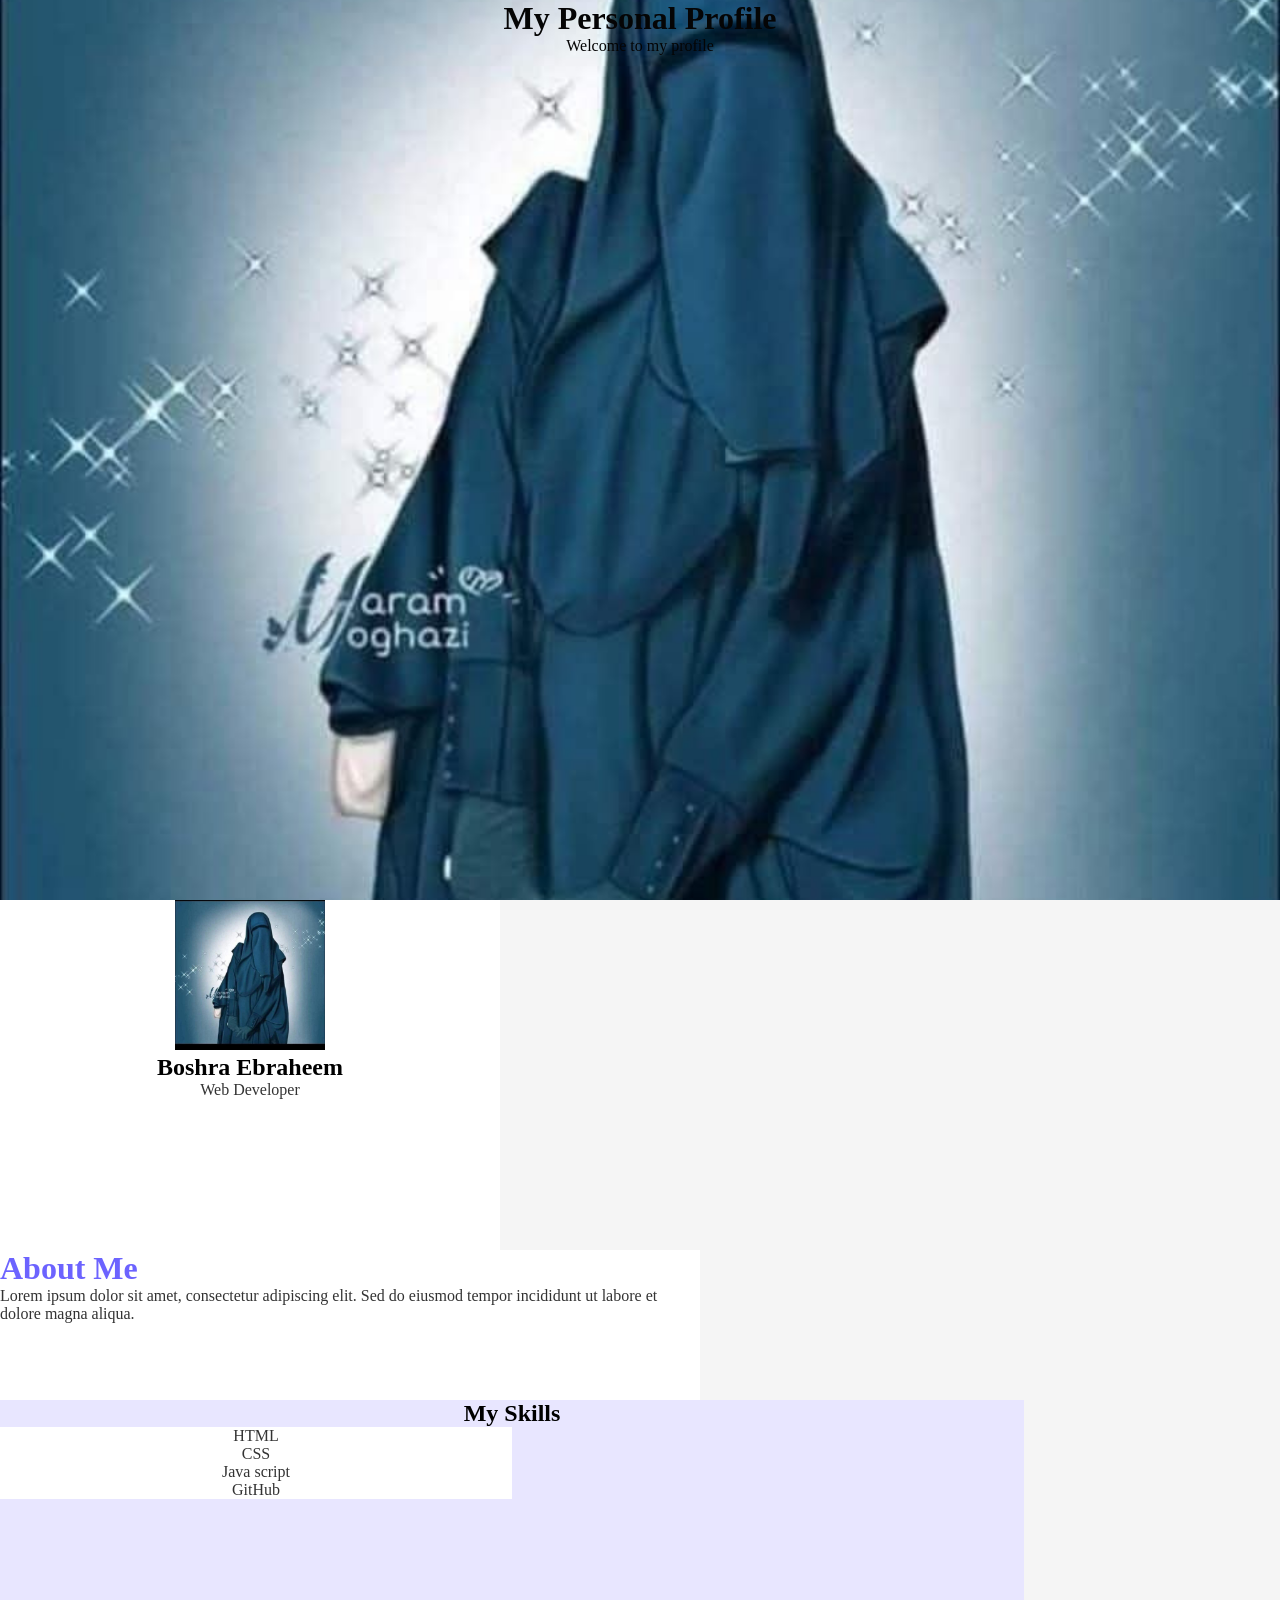
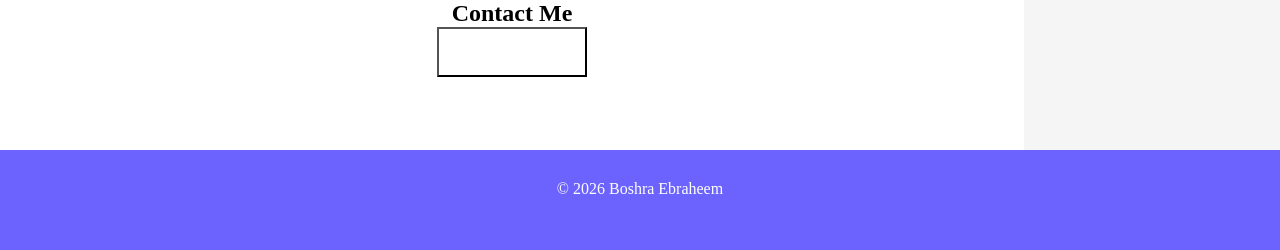
<file: DAY6/index.html>
<!DOCTYPE html>
<html lang="en">
<head>
    <meta charset="UTF-8">
    <meta name="viewport" content="width=device-width, initial-scale=1.0">
    <title>Personal Profile</title>
    <link rel="stylesheet" href="css/style.css">
</head>
<body>
  <header>
    <h1>My Personal Profile</h1>
    <p>Welcome to my profile</p>
  </header>
  <main>
    <section class="profile">
        <img src="assets/images/profile.jpg" alt=" My Profile ">
        <h2>Boshra Ebraheem</h2>
        <p>Web Developer</p>
    </section>
    <section class="about-section" id="about">
        <h2>About Me</h2>
        <p>
        Lorem ipsum dolor sit amet, consectetur adipiscing elit.
        Sed do eiusmod tempor incididunt ut labore et dolore magna aliqua.
        </p>
    </section>
    <section class="skills">
    <h2>My Skills</h2>
    <ul>
        <li>HTML</li>
        <li>CSS</li>
        <li>Java script</li>
        <li>GitHub</li>
    </ul>
    </section>
    <section class="contact">
    <h2>Contact Me</h2>
    <button class="contact-btn">Contact Me</button>
    </section>
  </main>
  <footer>
    <p>&copy; 2026 Boshra Ebraheem</p>
  </footer>
</body>
</html>
</file>
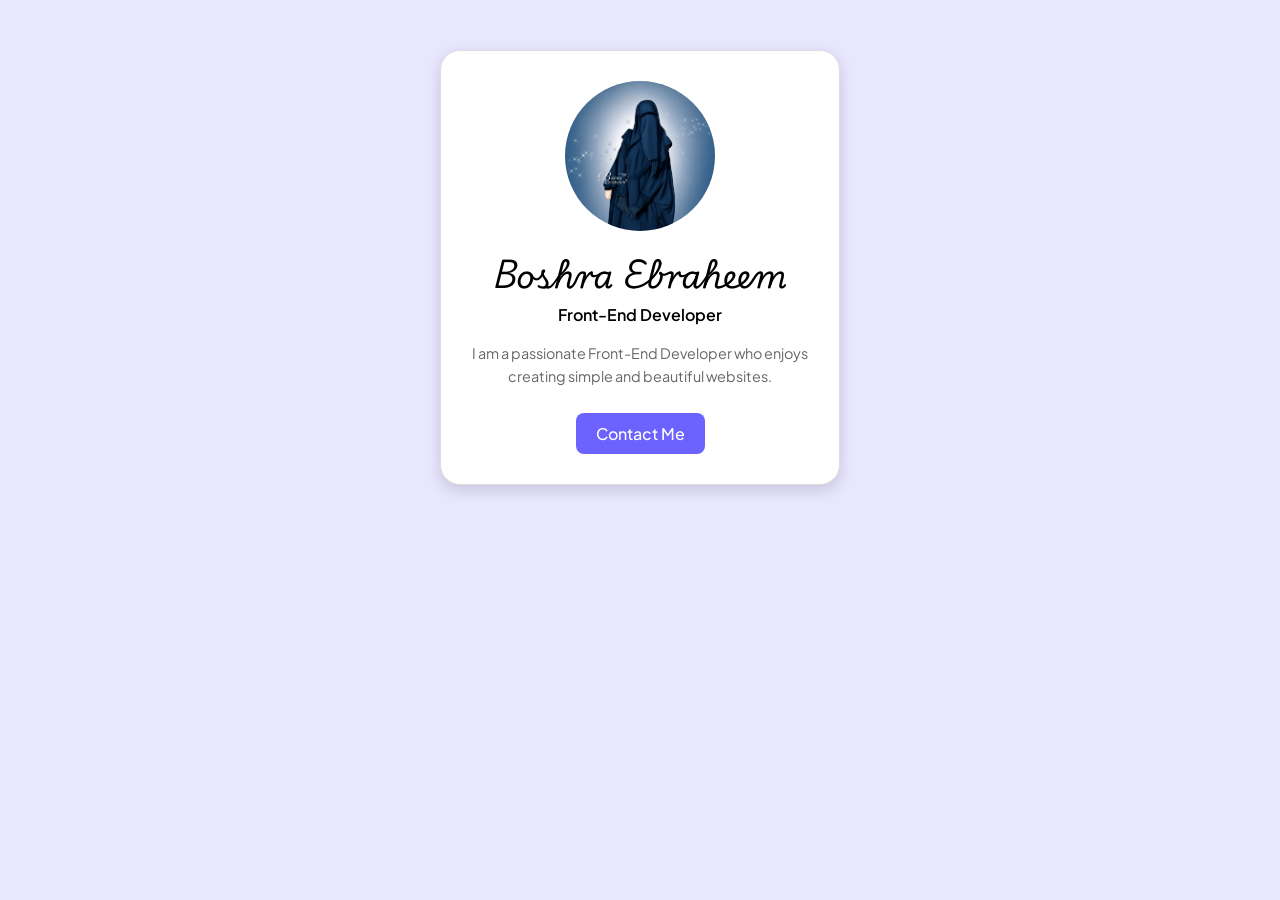
<file: DAY7/index.html>
<!DOCTYPE html>
<html lang="en">
<head>
    <meta charset="UTF-8">
    <meta name="viewport" content="width=device-width, initial-scale=1.0">
     <title>Profile </title>
    <link rel="preconnect" href="https://fonts.googleapis.com">
    <link rel="preconnect" href="https://fonts.gstatic.com" crossorigin>
    <link href="https://fonts.googleapis.com/css2?family=Playwrite+DE+SAS:wght@100..400&family=Plus+Jakarta+Sans:wght@400;500;600;700&display=swap" rel="stylesheet">
    <link rel="stylesheet" href="css/style.css">
</head>
<body>
    <main>
        <div class="card">
            <img
                src="./assets/images/boshra.jpg"alt="Profile boshra">
            <h1>Boshra Ebraheem</h1>
            <p class="job-title">Front-End Developer</p>
            <p class="description">I am a passionate Front-End Developer who enjoys creating simple and beautiful websites.</p>
            <a href="#" class="contact-btn">Contact Me </a>
        </div>
    </main>
</body>
</html>
</file>
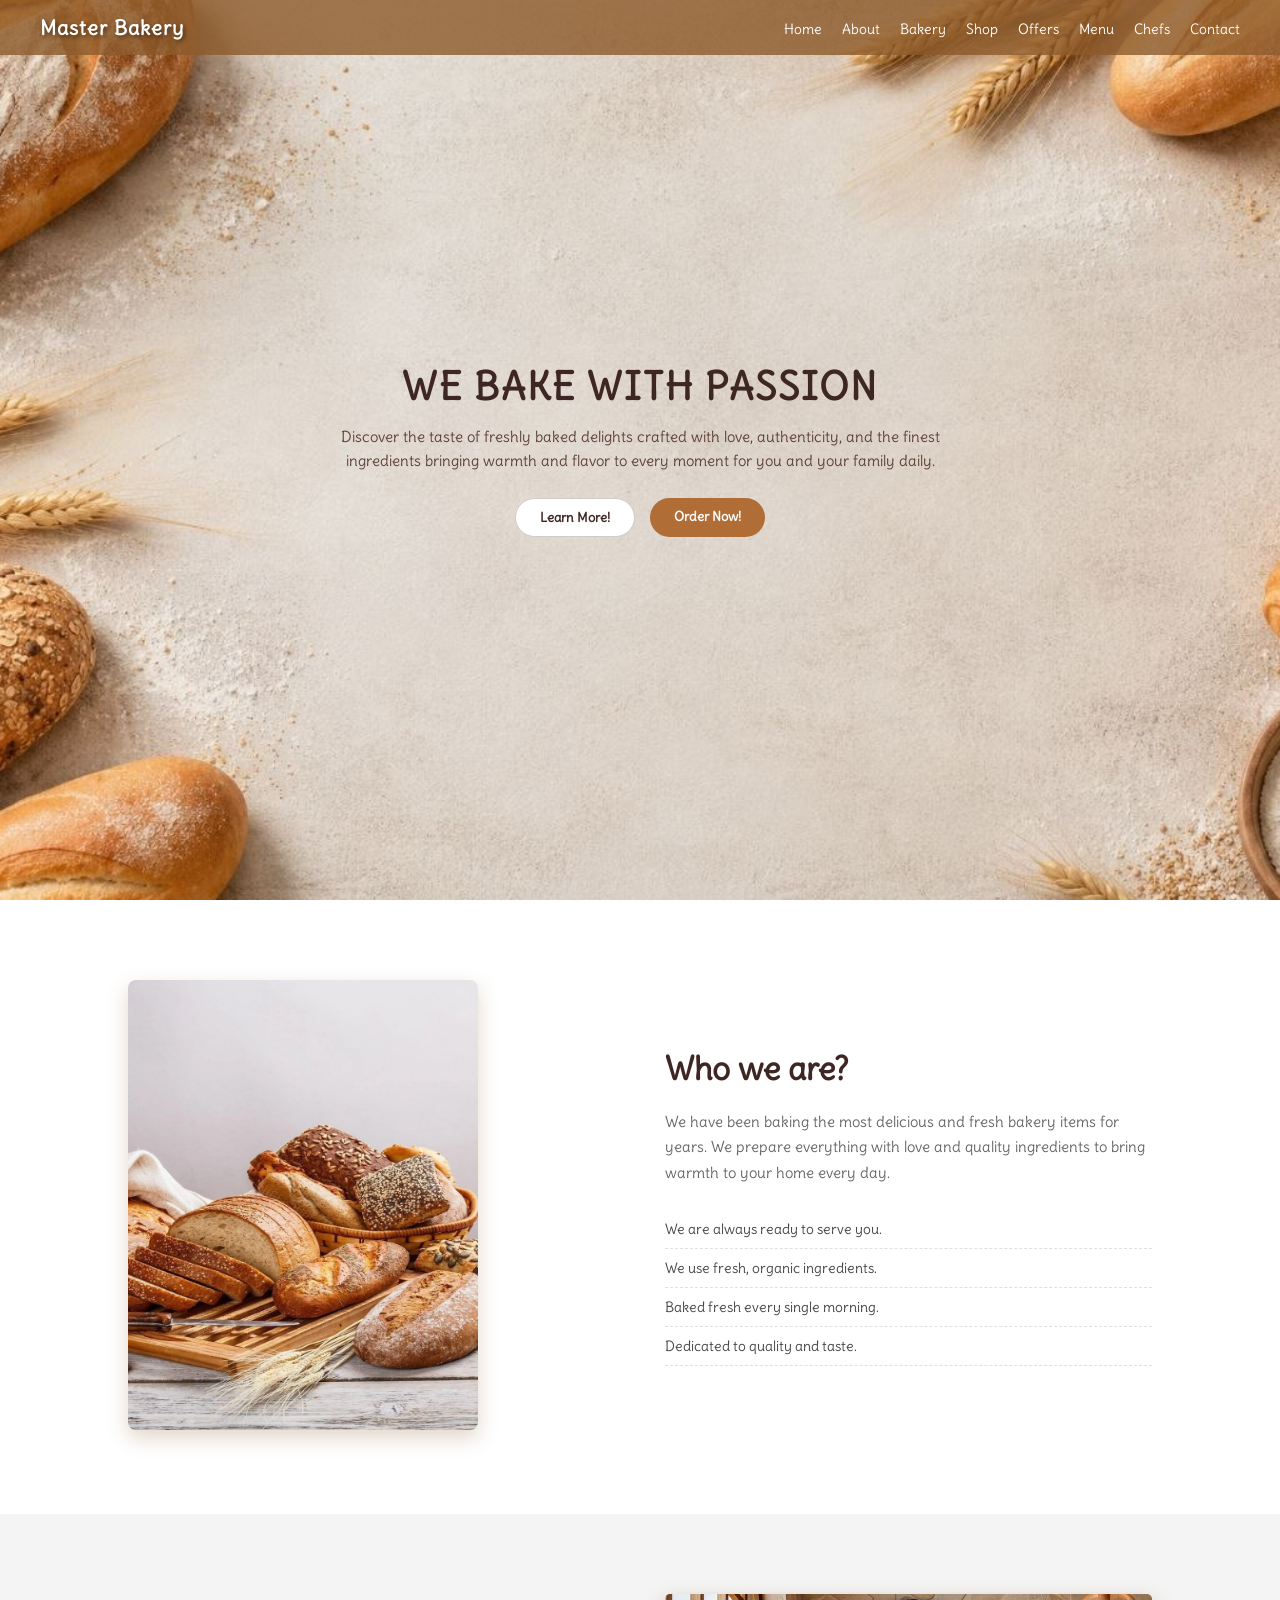
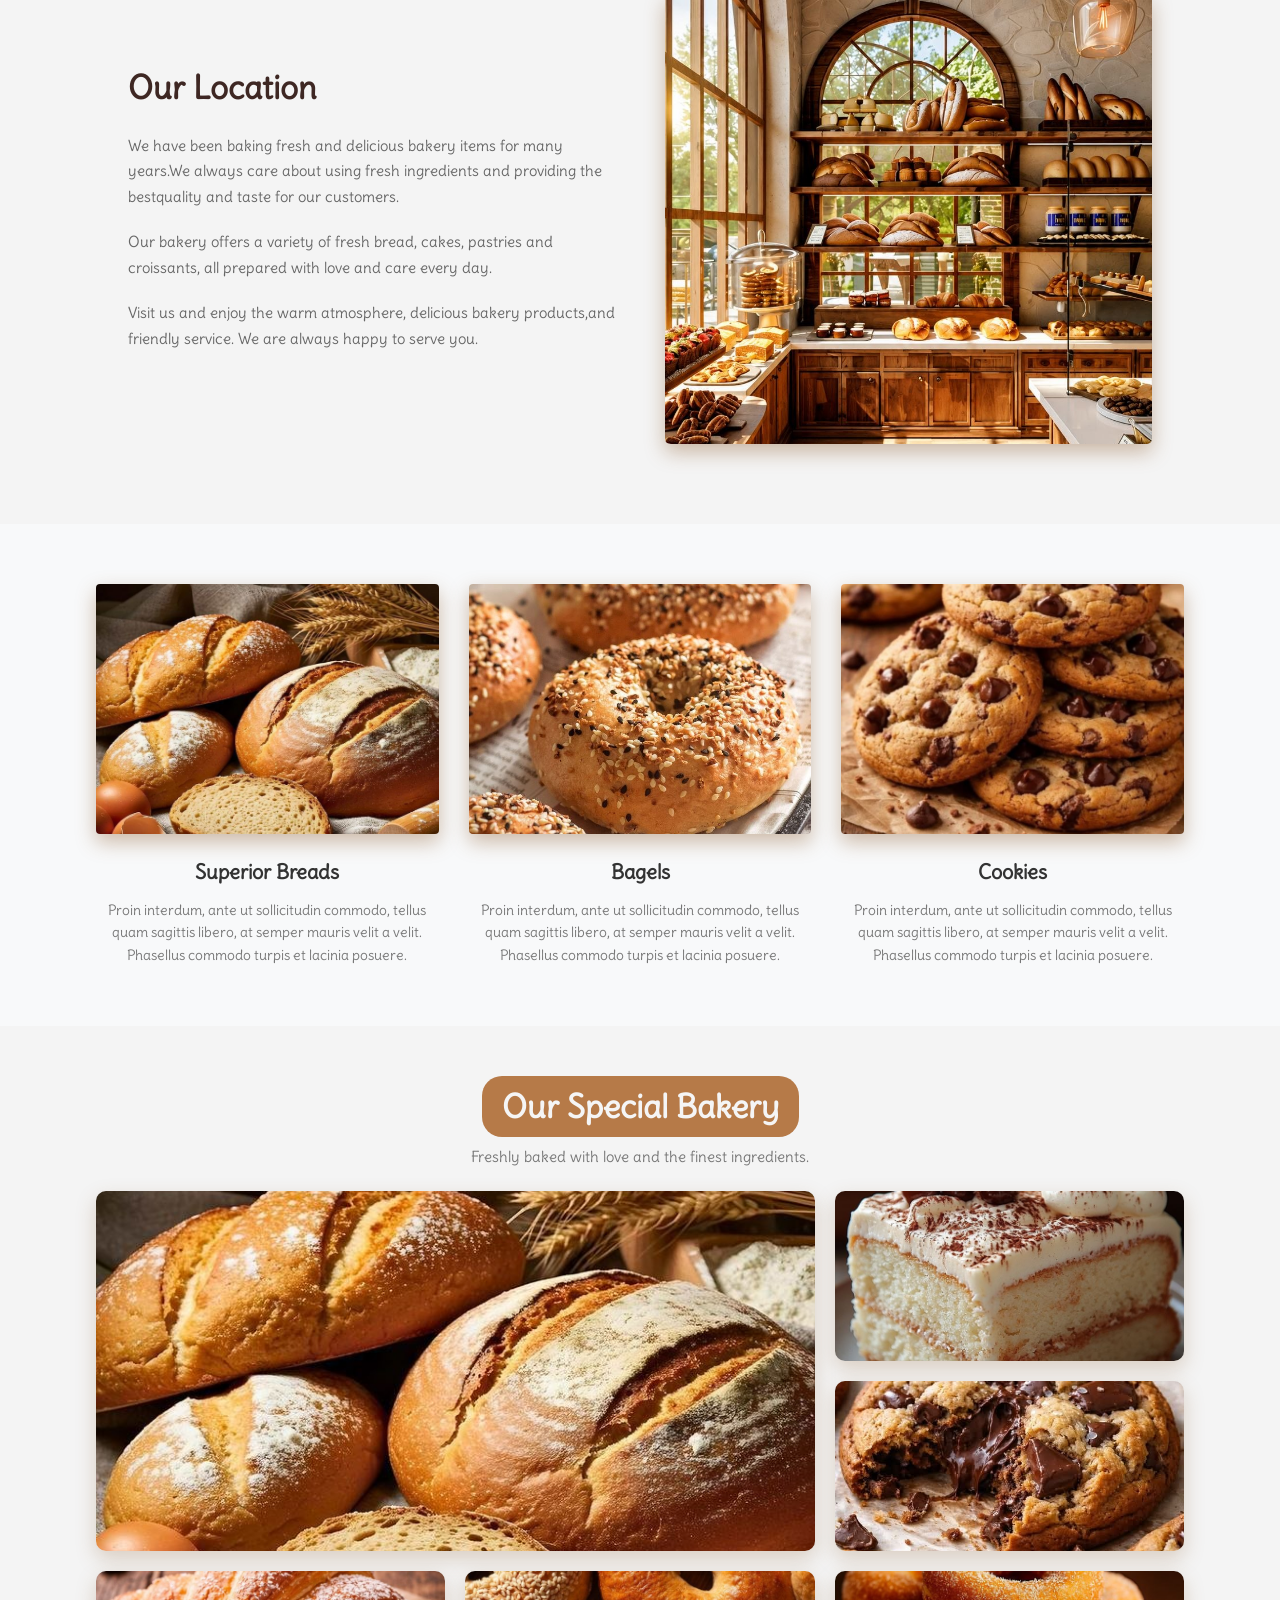
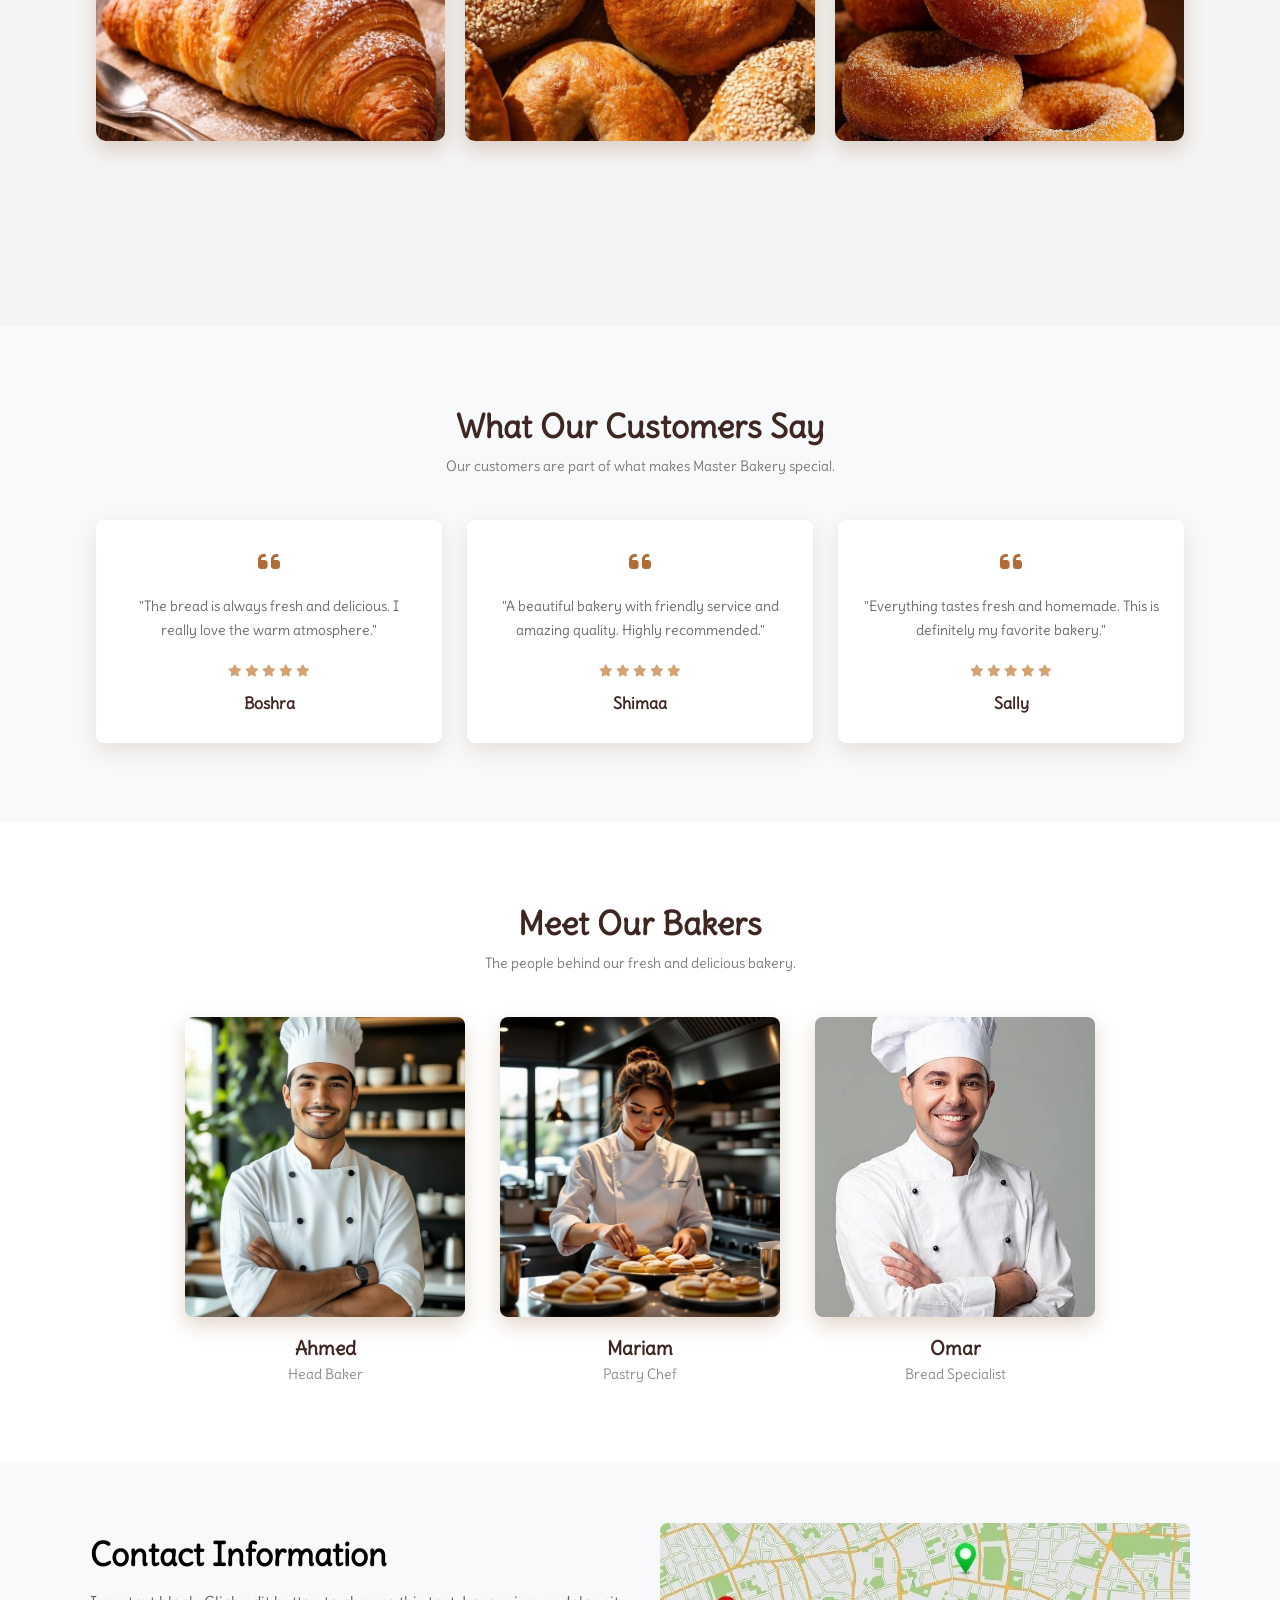
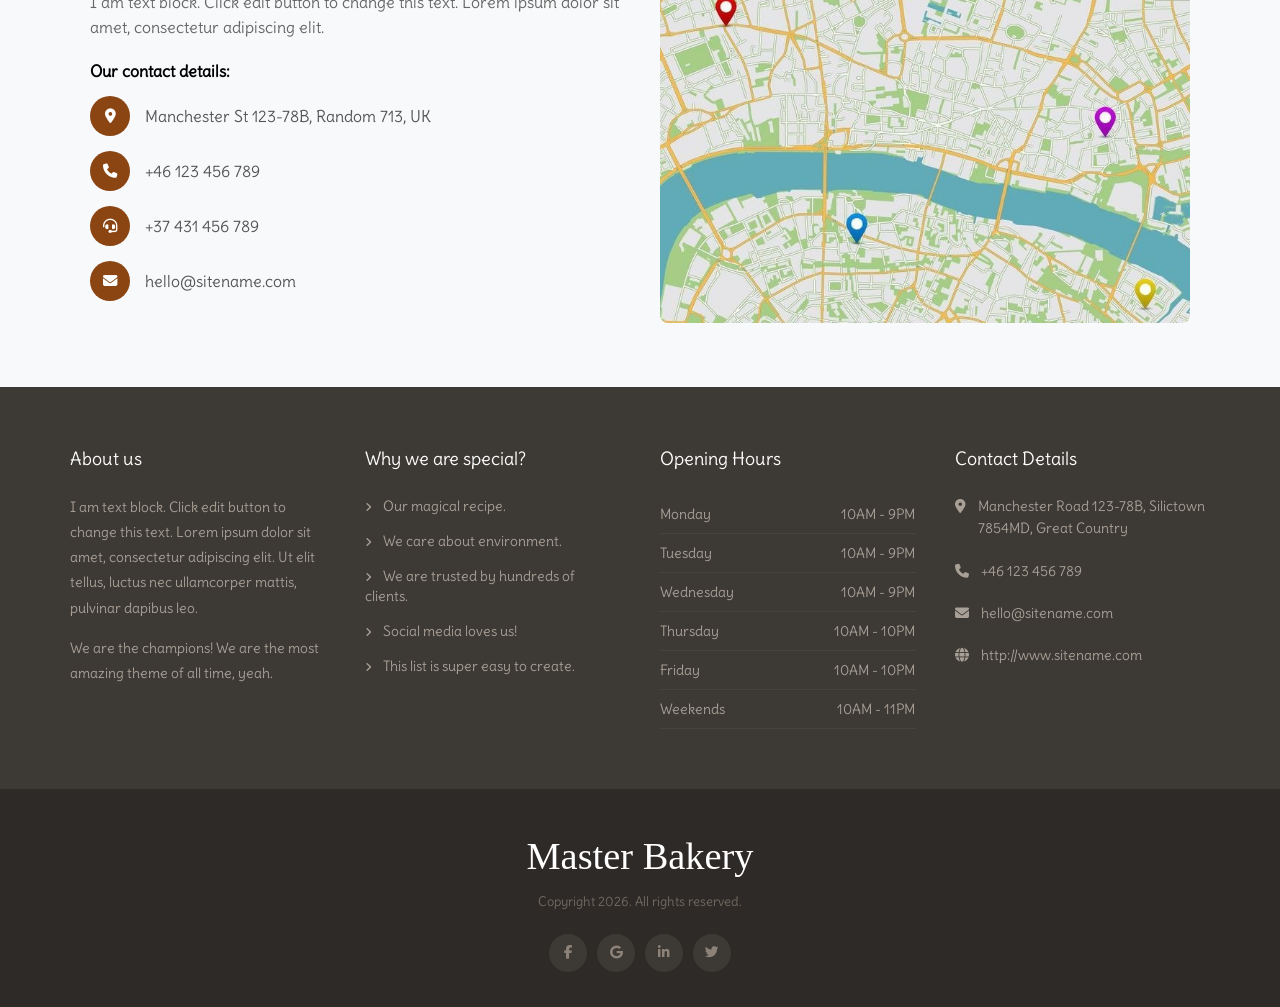
<file: DAY8/index.html>
<!DOCTYPE html>
<html lang="en">
<head>
    <meta charset="UTF-8">
    <meta name="viewport" content="width=device-width, initial-scale=1.0">
     <title>Bakery</title>
     <link rel="preconnect" href="https://fonts.googleapis.com">
     <link rel="preconnect" href="https://fonts.gstatic.com" crossorigin>
     <link href="https://fonts.googleapis.com/css2?family=Delius&display=swap" rel="stylesheet">
     <link rel="stylesheet" href="https://cdnjs.cloudflare.com/ajax/libs/font-awesome/6.5.2/css/all.min.css">
     <link rel="stylesheet" href="css/style.css">
     <link rel="stylesheet" href="./css/media.css">
</head>
<body>
     <header class="navbar">
        <div class="name-website">Master Bakery</div>
        <nav>
            <ul>
                <li><a href="#">Home</a></li>
                <li><a href="#">About</a></li>
                <li><a href="#">Bakery</a></li>
                <li><a href="#">Shop</a></li>
                <li><a href="#">Offers</a></li>
                <li><a href="#">Menu</a></li>
                <li><a href="#">Chefs</a></li>
                <li><a href="#">Contact</a></li>
            </ul>
        </nav>
    </header>
    <section class="hero">
        <div class="hero-content">
            <h1>WE BAKE WITH PASSION</h1>
            <p>Discover the taste of freshly baked delights crafted with love, authenticity, and the finest ingredients bringing warmth and flavor to every moment for you and your family daily.</p>
            <div class="buttons">
                <a href="#" class="btn btn-light">Learn More!</a>
                <a href="#" class="btn btn-dark">Order Now!</a>
            </div>
        </div>
    </section>

<section class="deatils-section">
    <div class="deatils-container">
        <div class="deatils-image">
            <img src="assets/images/photo_2026-08-18_18-48-34.jpg" alt="Fresh Bakery">
        </div>
        <div class="deatils-content">
            <h2>Who we are?</h2>
            <p>We have been baking the most delicious and fresh bakery items for years. We prepare everything with love and quality ingredients to bring warmth to your home every day.</p>
            <ul class="deatils-list">
                <li>We are always ready to serve you.</li>
                <li>We use fresh, organic ingredients.</li>
                <li>Baked fresh every single morning.</li>
                <li>Dedicated to quality and taste.</li>
            </ul>
        </div>
    </div>
</section>

<section class="location-section">
    <div class="location-container">
        <div class="location-content">
            <h2>Our Location</h2>
            <p>We have been baking fresh and delicious bakery items for many years.We always care about using fresh ingredients and providing the bestquality and taste for our customers.</p>
            <p>Our bakery offers a variety of fresh bread, cakes, pastries and croissants, all prepared with love and care every day.</p>
            <p>Visit us and enjoy the warm atmosphere, delicious bakery products,and friendly service. We are always happy to serve you.</p>
        </div>
        <div class="location-image"> </div>
    </div>

</section>
<section class="offers-section">
  <div class="container">
    <div class="offers-items">
      <div class="offer-items superior-breads">
        <div class="img-item"></div>
        <h3>Superior Breads</h3>
        <p>Proin interdum, ante ut sollicitudin commodo, tellus quam sagittis libero, at semper mauris velit a velit. Phasellus commodo turpis et lacinia posuere.</p>
      </div>
      <div class="offer-items bagels">
        <div class="img-item"></div>
        <h3>Bagels</h3>
        <p>Proin interdum, ante ut sollicitudin commodo, tellus quam sagittis libero, at semper mauris velit a velit. Phasellus commodo turpis et lacinia posuere.</p>
      </div>
      <div class="offer-items cookies">
        <div class="img-item"></div>
        <h3>Cookies</h3>
        <p>Proin interdum, ante ut sollicitudin commodo, tellus quam sagittis libero, at semper mauris velit a velit. Phasellus commodo turpis et lacinia posuere.</p>
      </div>
    </div>
  </div>
</section>
<!-- //////////////////////////////////////////////////// -->
<section class="gallery-section">
    <div class="container">
        <div class="gallery-title">
            <h2>Our Special Bakery</h2>
            <p>Freshly baked with love and the finest ingredients.</p>
        </div>
        <div class="gallery-container">
            <div class="gallery-item bread">
                <h3>Fresh Bread</h3>
            </div>
            <div class="gallery-item cake">
                <h3>Delicious Cake</h3>
            </div>
            <div class="gallery-item cookie">
                <h3>Homemade Cookies</h3>
            </div>
            <div class="gallery-item croissant">
                <h3>Fresh Croissant</h3>
            </div>
            <div class="gallery-item cupcake">
                <h3>Sweet Cupcake</h3>
            </div>
            <div class="gallery-item donuts">
                <h3>Glazed Donuts</h3>
            </div>
        </div>
    </div>
</section>
<!-- ///////////////////////////////////////////////////////////////////// -->
 <section class="reviews-section">
    <div class="container">
        <div class="reviews-title">
            <h2>What Our Customers Say</h2>
            <p>Our customers are part of what makes Master Bakery special.</p>
        </div>
        <div class="reviews-container">
            <div class="review">
                <i class="fa-solid fa-quote-left"></i>
                <p>"The bread is always fresh and delicious. I really love the warm atmosphere."</p>
                <div class="stars">
                    <i class="fa-solid fa-star"></i>
                    <i class="fa-solid fa-star"></i>
                    <i class="fa-solid fa-star"></i>
                    <i class="fa-solid fa-star"></i>
                    <i class="fa-solid fa-star"></i>
                </div>
                <h3>Boshra</h3>
            </div>
            <div class="review">
                <i class="fa-solid fa-quote-left"></i>
                <p>"A beautiful bakery with friendly service and amazing quality. Highly recommended."</p>
                <div class="stars">
                    <i class="fa-solid fa-star"></i>
                    <i class="fa-solid fa-star"></i>
                    <i class="fa-solid fa-star"></i>
                    <i class="fa-solid fa-star"></i>
                    <i class="fa-solid fa-star"></i>
                </div>
                <h3>Shimaa</h3>
            </div>
            <div class="review">
                <i class="fa-solid fa-quote-left"></i>
                <p>"Everything tastes fresh and homemade. This is definitely my favorite bakery."</p>
                <div class="stars">
                    <i class="fa-solid fa-star"></i>
                    <i class="fa-solid fa-star"></i>
                    <i class="fa-solid fa-star"></i>
                    <i class="fa-solid fa-star"></i>
                    <i class="fa-solid fa-star"></i>
                </div>
                <h3>Sally</h3>
            </div>
        </div>
    </div>
</section>
<!-- ////////////////////////////////////////////// -->
<section class="bakers-section">
    <div class="container">
        <div class="bakers-title">
            <h2>Meet Our Bakers</h2>
            <p>The people behind our fresh and delicious bakery.</p>
        </div>
        <div class="bakers-container">
            <div class="baker">
                <img src="assets/images/chef1.jpg" alt="Ahmed Head Baker">
                <h3>Ahmed</h3>
                <p>Head Baker</p>
            </div>
            <div class="baker">
                <img src="assets/images/chef2.jpg" alt="Mariam Pastry Chef">
                <h3>Mariam</h3>
                <p>Pastry Chef</p>
            </div>

            <div class="baker">
                <img src="assets/images/chef3.jpg" alt="Omar Bread Specialist">
                <h3>Omar</h3>
                <p>Bread Specialist</p>
            </div>
        </div>
    </div>
</section>
 <!-- /////////////////////////////////////////////////////////////////////// -->
<section class="contact-section">
  <div class="contact-container">
    <div class="contact-info">
      <h2>Contact Information</h2>
      <p class="description">I am text block. Click edit button to change this text. Lorem ipsum dolor sit amet, consectetur adipiscing elit.</p>
      <p class="subtitle">Our contact details:</p>
      <ul class="contact-list">
        <li>
          <span class="icon">
            <i class="fa-solid fa-location-dot"></i>
          </span>
          <span>Manchester St 123-78B, Random 713, UK</span>
        </li>
        <li>
          <span class="icon">
            <i class="fa-solid fa-phone"></i>
          </span>
          <span>+46 123 456 789</span>
        </li>
        <li>
          <span class="icon">
            <i class="fa-solid fa-headset"></i>
          </span>
          <span>+37 431 456 789</span>
        </li>
        <li>
          <span class="icon">
            <i class="fa-solid fa-envelope"></i>
          </span>
          <span>hello@sitename.com</span>
        </li>
      </ul>
    </div>
    <div class="contact-map">
      <img src="assets/images/location map.jpg" alt="Bakery Location Map">
    </div>
  </div>
</section>
<!-- /////////////////////////////////////////////////////////////////////////// -->
<section class="bakery-overview">
  <div class="overview-container">
    <div class="overview-col">
      <h3>About us</h3>
      <p>I am text block. Click edit button to change this text. Lorem ipsum dolor sit amet, consectetur adipiscing elit. Ut elit tellus, luctus nec ullamcorper mattis, pulvinar dapibus leo.</p>
      <p>We are the champions! We are the most amazing theme of all time, yeah.</p>
    </div>
    <div class="overview-col">
      <h3>Why we are special?</h3>
      <ul class="overview-links">
        <li><a href="#"><i class="fa-solid fa-angle-right"></i> Our magical recipe.</a></li>
        <li><a href="#"><i class="fa-solid fa-angle-right"></i> We care about environment.</a></li>
        <li><a href="#"><i class="fa-solid fa-angle-right"></i> We are trusted by hundreds of clients.</a></li>
        <li><a href="#"><i class="fa-solid fa-angle-right"></i> Social media loves us!</a></li>
        <li><a href="#"><i class="fa-solid fa-angle-right"></i> This list is super easy to create.</a></li>
      </ul>
    </div>
    <div class="overview-col">
      <h3>Opening Hours</h3>
      <ul class="overview-hours">
        <li><span>Monday</span><span>10AM - 9PM</span></li>
        <li><span>Tuesday</span><span>10AM - 9PM</span></li>
        <li><span>Wednesday</span><span>10AM - 9PM</span></li>
        <li><span>Thursday</span><span>10AM - 10PM</span></li>
        <li><span>Friday</span><span>10AM - 10PM</span></li>
        <li><span>Weekends</span><span>10AM - 11PM</span></li>
      </ul>
    </div>
    <div class="overview-col">
      <h3>Contact Details</h3>
      <ul class="overview-contact">
        <li><i class="fa-solid fa-location-dot"></i><span>Manchester Road 123-78B, Silictown 7854MD, Great Country</span></li>
        <li><i class="fa-solid fa-phone"></i><span>+46 123 456 789</span></li>
        <li><i class="fa-solid fa-envelope"></i><span>hello@sitename.com</span></li>
        <li><i class="fa-solid fa-globe"></i><span>http://www.sitename.com</span></li>
      </ul>
    </div>
  </div>
</section>
<!-- /////////////////////////////////// -->
 <footer class="footer">
  <div class="footer-container">
    <div class="footer-logo">
      <h2> Master Bakery</h2>
    </div>
    <p class="copyright-text">Copyright 2026. All rights reserved.</p>
    <div class="social-links">
      <a href="#"><i class="fa-brands fa-facebook-f"></i></a>
      <a href="#"><i class="fa-brands fa-google"></i></a>
      <a href="#"><i class="fa-brands fa-linkedin-in"></i></a>
      <a href="#"><i class="fa-brands fa-twitter"></i></a>
    </div>
  </div>
</footer>
</body>
</html>
</file>
<file: DAY6/css/style.css>
* {
    margin: 0;
    padding: 0;
    box-sizing: border-box;
}

:root {
    --main-color: #6c63ff;
    --secondary-color: #f5f5f5;
    --text-color: #333;
}

body {
    background-color: var(--secondary-color);
    color: var(--text-color);
    min-height: 100vh;
}

header {
    background: var(--main-color);
    color: rgb(5, 5, 5);
    text-align: center;
    min-height: 100vh;
    background-image: url("../assets/images/profile.jpg");
    background-repeat: no-repeat;
    background-size: cover;
    background-position: center;
    background-attachment: fixed;
    text-align: center;
}

.profile {
    width: 80%;
    max-width: 500px;
    min-height: 350px;
    background-color: white;
    text-align: center;
}

.profile img {
    width: 150px;
    height: 150px;
}

h2 {
    color: black;
}

.about-section h2 {
    color: blue;
    font-size: 2rem;
}

#about h2 {
    color: var(--main-color);
}

#about {
    width: 80%;
    max-width: 700px;
    height: 150px;
    background-color: white;
    overflow: auto;
}

.skills {
    width: 80vw;
    min-height: 200px;
    background-color: #e8e6ff;
    text-align: center;
}

.skills ul {
    width: 50%;
}

.skills > ul {
    background-color: white;
}

.contact {
    color: #6c63ff;
    width: 80%;
    min-height: 150px;
    background-color: white;
    text-align: center;
}

.contact-btn {
    width: 150px;
    height: 50px;
    cursor: pointer;
    background-color: var(--contact-color);
    color: white;
}

.contact-btn:hover {
    background-color: black;
    color: white;
    cursor: help;
}

footer {
    background-color: var(--main-color);
    color: white;
    min-height: 100px;
    text-align: center;
    cursor: grab;
    padding: 30px;
}

/* Needed to override other h2 color rules */
.contact h2 {
    color: black !important;
}

 footer {
    text-align: center;
}
</file>
<file: DAY7/css/style.css>
* {
    margin: 0;
    padding: 0;
    box-sizing: border-box;
}

body {
    background-color: #e9e7ff;
    font-family: 'Plus Jakarta Sans', sans-serif;
    font-weight: 400;
    text-align: center;
}

.card {
    width: 80%;
    max-width: 400px;
    margin: 50px auto;
    padding: 30px;
    background-color: white;
    border: 1px solid #ddd;
    border-radius: 20px;
    box-shadow: 0 5px 15px rgba(0, 0, 0, 0.15);
}

.card img {
    width: 150px;
    height: 150px;
    border-radius: 50%;
    margin-bottom: 20px;
}

.card h1 {
    font-size: 2rem;
   font-family: "Playwrite DE SAS", cursive;
    font-weight: 700;
    line-height: 1.2;
    margin-bottom: 10px;
}

.job-title {
    font-size: 1rem;
    font-weight: 600;
    line-height: 1.5;
    margin-bottom: 15px;
}

.description {
    font-size: 0.9rem;
    line-height: 1.6;
    color: #666;
    margin-bottom: 25px;
}

.contact-btn {
    display: inline-block;
    padding: 10px 20px;
    background-color: #6c63ff;
    color: white;
    text-decoration: none;
    border-radius: 8px;
    font-weight: 500;
}

.contact-btn:hover {
    background-color: #4b44c9;
}
</file>
<file: DAY8/css/style.css>
* {
    margin: 0;
    padding: 0;
    box-sizing: border-box;
     font-family: "Delius", cursive;
}

.navbar {
    position: fixed;
    top: 0;
    left: 0;
    width: 100%;
    display: flex;
    justify-content: space-between;
    align-items: center;
    background-color:rgba(140, 90, 43, 0.8); 
    padding: 15px 40px;
}

.name-website {
    color: #ffffff;
    font-weight: bold;
    font-size: 20px;
    letter-spacing: 1px;
    text-shadow: 2px 2px 4px rgba(0, 0,0, 0.5);
}

.navbar nav ul {
    display: flex;
    list-style: none;
    gap: 20px;
}

.navbar nav ul li a {
    color: #ffffff;
    text-decoration: none;
    font-size: 14px;
    font-weight: 500;
}

.navbar nav ul li a:hover {
    color: #f3d5b5;
}

.hero {
    height: 100vh;
   background-image: url(../assets/images/beaker.jpg);
    background-size: cover;
    background-position: center;
    display: flex;
    justify-content: center;
    align-items: center;
    text-align: center;
}

.hero-content {
    max-width: 650px;
    padding: 20px;
}

.hero-content h1 {
    font-size: 38px;
    color: #3e2723;
    letter-spacing: 2px;
    margin-bottom: 15px;
}

.hero-content p {
    font-size: 15px;
    color: #5d4037;
    line-height: 1.6;
    margin-bottom: 25px;
}

.buttons {
    display: flex;
    justify-content: center;
    gap: 15px;
}

.btn {
    padding: 10px 24px;
    border-radius: 20px;
    text-decoration: none;
    font-weight: bold;
    font-size: 13px;
    transition: 0.3s;
}

.btn-light {
    background-color: #ffffff;
    color: #3e2723;
    border: 1px solid #ccc;
}

.btn-dark {
    background-color: #b06d36;
    color: #ffffff;
}

.btn-dark:hover {
    background-color: #8c5a2b;
}
/* /////////////////////////////////////////////////////////////////////////////////////////////////////// */
.deatils-section {
    padding: 80px 10%;
    background-color: #ffffff;
}

.deatils-container {
    display: flex;
    align-items: center;
    gap: 50px;
}

.deatils-image {
    width: 50%;
}

.deatils-image img {
    width: 100%;
    max-width: 350px;
    height: 450px;
    border-radius: 8px; 
    box-shadow: 0 8px 20px rgba(140,90,43, 0.25);
}

.deatils-content {
    width: 50%;
}

.deatils-content h2 {
    font-size: 32px;
    color: #3e2723;
    margin-bottom: 20px;
}

.deatils-content p {
    font-size: 15px;
    color: #666666;
    line-height: 1.7;
    margin-bottom: 25px;
}

.deatils-list {
    list-style: none; 
}

.deatils-list li {
    font-size: 14px;
    color: #444444;
    padding: 10px 0;
    border-bottom: 1px dashed #e0e0e0; 
}
/* ////////////////////////////////////////////////////////////////////////////////////// */
.location-section {
    padding: 80px 10%;
    background-color: #f4f4f4;
}

.location-container {
    display: flex;
    align-items: center;
    justify-content: center;
    gap: 50px;
}

.location-content {
    flex: 1;
}

.location-content h2 {
    font-size: 32px;
    color: #3e2723;
    margin-bottom: 25px;
}

.location-content p {
    font-size: 15px;
    color: #666666;
    line-height: 1.7;
    margin-bottom: 20px;
}

.location-image {
    width: 100%;
    max-width: 600px;
    height: 450px;
    flex: 1;
    background-image: url('../assets/images/BAKARY.jpg');
    background-size: cover;
    background-position: center; 
    border-radius: 5px;
    box-shadow: 0 8px 20px rgba(140, 90, 43, 0.4);
}
/* ////////////////////////////////////////////////////////////////////////////////// */
.offers-section {
    padding: 60px 0;
    background-color: #f8f9fa;
}

.container {
    width: 85%;
    max-width: 1200px;
    margin: 0 auto;
}

.offers-items {
    display: flex;
    justify-content: space-between;
    gap: 30px;
}

.offer-items{
    flex: 1;
    text-align: center;
}

.offer-items .img-item {
    width: 100%;
    height: 250px;
    background-size: cover;
    background-position: center;
    background-repeat: no-repeat;
    border-radius: 4px;
    box-shadow: 0 8px 20px rgba(140, 90, 43, 0.4);
}

.offer-items.superior-breads .img-item {
    background-image: url('../assets/images/breads.jpg');
}

.offer-items.bagels .img-item{
    background-image: url('../assets/images/bagels.jpg');
}

.offer-items.cookies .img-item {
    background-image: url('../assets/images/cookies.jpg');
}

.offer-items h3 {
    margin-top: 25px;
    margin-bottom: 15px;
    font-size: 20px;
    color: #333333;
    font-weight: 600;
}

.offer-items p {
    color: #777777;
    font-size: 14px;
    line-height: 1.6;
    margin: 0;
}
/* //////////////////////////////////////////////////////////////////////////////// */
.gallery-section {
    height: 100vh;
    padding: 50px 0;
    background-color: #f4f4f4;
}

.gallery-title {
    text-align: center;
    margin-bottom: 25px;
}

.gallery-title h2 {
    font-size: 32px;
    color: whitesmoke;
    margin-bottom: 10px;
    background-color: rgba(176, 109, 54, 0.9);
    padding: 10px 20px;
    display: inline-block;
    border-radius: 20px;
}

.gallery-title p {
    font-size: 15px;
    color: #777777;
}

.gallery-container {
    display: grid;
    grid-template-columns: repeat(3, 1fr);
    grid-template-rows: repeat(3, 170px);
    gap: 20px;
    grid-template-areas:
        "bread bread cake"
        "bread bread cookie"
        "croissant cupcake donuts";
}

.gallery-item {
    background-size: cover;
    background-position: center;
    background-repeat: no-repeat;
    border-radius: 10px;
    display: flex;
    justify-content: center;
    align-items: end;
    padding: 15px;
    box-shadow: 0 8px 20px rgba(140, 90, 43, 0.25);
    transition: 0.4s;
}

.gallery-item h3 {
    color: #ffffff;
    background-color: rgba(62, 39, 35, 0.75);
    padding: 10px 20px;
    border-radius: 20px;
    font-size: 16px;
    transition: 0.4s;
    visibility: hidden;
}

.gallery-item:hover {
    transform: translateY(-7px);
    box-shadow: 0 15px 30px rgba(140, 90, 43, 0.4);
}

.gallery-item:hover h3 {
    background-color: rgba(176, 109, 54, 0.9);
    transform: scale(1.05);
     visibility: visible;
}

.bread {
    grid-area: bread;
    background-image: url('../assets/images/breads.jpg');
}

.cake {
    grid-area: cake;
    background-image: url('../assets/images/cake.jpg');
}

.cookie {
    grid-area: cookie;
    background-image: url('../assets/images/cooke2.jpg');
}

.croissant {
    grid-area: croissant;
    background-image: url('../assets/images/korwason.jpg');
}

.cupcake {
    grid-area: cupcake;
    background-image: url('../assets/images/bagels\ 2.jpg');
}

.donuts {
    grid-area: donuts;
    background-image: url('../assets/images/dont.jpg');
}
/* \\\\\\\\\\\\\\\\\\\\\\\\\\\\\\\\\\\\\\\\\\\\\\\\\\\\\\\\\\ */
.reviews-section {
    padding: 80px 0;
    background-color: #f8f5f2;
}

.reviews-title {
    text-align: center;
    margin-bottom: 45px;
}

.reviews-title h2 {
    font-size: 32px;
    color: #3e2723;
    margin-bottom: 10px;
}

.reviews-title p {
    color: #777777;
    font-size: 14px;
}

.reviews-container {
    display: flex;
    gap: 25px;
}

.review {
    flex: 1;
    background-color: #ffffff;
    padding: 30px 25px;
    text-align: center;
    border-radius: 8px;
    box-shadow: 0 8px 20px rgba(140, 90, 43, 0.15);
}

.review > i {
    color: #b06d36;
    font-size: 25px;
    margin-bottom: 20px;
}

.review p {
    color: #666666;
    font-size: 14px;
    line-height: 1.7;
    margin-bottom: 20px;
}

.stars {
    color: #d4a373;
    font-size: 12px;
    margin-bottom: 15px;
}

.review h3 {
    color: #3e2723;
    font-size: 16px;
}
/* ////////////////////////////////////////////////////////////////// */
.bakers-section {
    padding: 80px 0;
    background-color: #ffffff;
}

.bakers-title {
    text-align: center;
    margin-bottom: 45px;
}

.bakers-title h2 {
    font-size: 32px;
    color: #3e2723;
    margin-bottom: 10px;
}

.bakers-title p {
    color: #777777;
    font-size: 14px;
}

.bakers-container {
    display: flex;
    justify-content: center;
    gap: 35px;
}

.baker {
    flex: 1;
    max-width: 280px;
    text-align: center;
}

.baker img {
    width: 100%;
    height: 300px;
    object-fit: cover;
    border-radius: 8px;
    box-shadow: 0 8px 20px rgba(140, 90, 43, 0.25);
    margin-bottom: 15px;
}

.baker h3 {
    color: #3e2723;
    font-size: 19px;
    margin-bottom: 5px;
}

.baker p {
    color: #888888;
    font-size: 14px;
}
/* ////////////////////////////////////////////////////////// */
.reviews-section {
    padding: 80px 0;
    background-color: #f8f9fa;
}

.reviews-title {
    text-align: center;
    margin-bottom: 45px;
}

.reviews-title h2 {
    font-size: 32px;
    color: #3e2723;
    margin-bottom: 10px;
}

.reviews-title p {
    color: #777777;
    font-size: 14px;
}

.reviews-container {
    display: flex;
    gap: 25px;
}

.review {
    flex: 1;
    background-color: #ffffff;
    padding: 30px 25px;
    text-align: center;
    border-radius: 8px;
    box-shadow: 0 8px 20px rgba(140, 90, 43, 0.15);
}

.review > i {
    color: #b06d36;
    font-size: 25px;
    margin-bottom: 20px;
}

.review p {
    color: #666666;
    font-size: 14px;
    line-height: 1.7;
    margin-bottom: 20px;
}

.stars {
    color: #d4a373;
    font-size: 12px;
    margin-bottom: 15px;
}

.review h3 {
    color: #3e2723;
    font-size: 16px;
}

.bakers-section {
    padding: 80px 0;
    background-color: #ffffff;
}

.bakers-title {
    text-align: center;
    margin-bottom: 45px;
}

.bakers-title h2 {
    font-size: 32px;
    color: #3e2723;
    margin-bottom: 10px;
}

.bakers-title p {
    color: #777777;
    font-size: 14px;
}

.bakers-container {
    display: flex;
    justify-content: center;
    gap: 35px;
}

.baker {
    flex: 1;
    max-width: 280px;
    text-align: center;
}

.baker img {
    width: 100%;
    height: 300px;
    object-fit: cover;
    border-radius: 8px;
    box-shadow: 0 8px 20px rgba(140, 90, 43, 0.25);
    margin-bottom: 15px;
}

.baker h3 {
    color: #3e2723;
    font-size: 19px;
    margin-bottom: 5px;
}

.baker p {
    color: #888888;
    font-size: 14px;
}
/* //////////////////////////////////////////////////////////// */
.contact-section {
  padding: 60px 0;
  background-color: #f8f9fa;
  
}

.contact-container {
  display: flex;
  align-items: center;
  gap: 40px;
  max-width: 1100px;
  margin: 0 auto;
}

.contact-info {
  flex: 1;
}

.contact-info h2 {
  font-size: 2rem;
  margin-bottom: 15px;
}

.contact-info .description {
  color: #666;
  line-height: 1.6;
  margin-bottom: 20px;
}

.contact-info .subtitle {
  font-weight: bold;
  margin-bottom: 15px;
}

.contact-list {
  list-style: none;
  padding: 0;
  margin: 0;
}

.contact-list li {
  display: flex;
  align-items: center;
  gap: 15px;
  margin-bottom: 15px;
  color: #555;
}

.contact-list .icon {
  width: 40px;
  height: 40px;
  background-color: #8b4513; 
  color: #fff;
  border-radius: 50%;
  display: flex;
  justify-content: center;
  align-items: center;
  font-size: 0.9rem;
  flex-shrink: 0;
}

.contact-map {
  flex: 1;
}

.contact-map img {
  width: 100%;
  height: 400px;
  object-fit: cover;
  border-radius: 8px;
}
/* /////////////////////////////////// */
.bakery-overview {
  background-color: #3d3935;
  color: #a8a096;
  padding: 60px 0;
}

.overview-container {
  max-width: 1170px;
  margin: 0 auto;
  padding: 0 15px;
  display: grid;
  grid-template-columns: repeat(4, 1fr);
  gap: 40px;
}

.overview-col h3 {
  color: #fff;
  font-size: 18px;
  margin: 0 0 25px;
  font-weight: 500;
}

.overview-col p {
  font-size: 14px;
  line-height: 1.8;
  margin-bottom: 15px;
}

.overview-links,.overview-hours,.overview-contact {
  list-style: none;
  padding: 0;
  margin: 0;
}

.overview-links li {
  margin-bottom: 15px;
}

.overview-links a {
  color: #a8a096;
  text-decoration: none;
  font-size: 14px;
}

.overview-links i {
  font-size: 11px;
  margin-right: 8px;
}

.overview-hours li {
  display: flex;
  justify-content: space-between;
  font-size: 14px;
  padding: 10px 0;
  border-bottom: 1px dotted #524c46;
}

.overview-contact li {
  display: flex;
  gap: 12px;
  margin-bottom: 20px;
  font-size: 14px;
  line-height: 1.6;
}

.overview-contact i {
  color: #a8a096;
  margin-top: 4px;
}
/* /////////////////////////////////////////// */
.footer {
  background-color: #2e2a27;
  padding: 45px 0 35px;
  text-align: center;
  width: 100%;
}

.footer .footer-container {
  max-width: 1170px;
  margin: 0 auto;
  padding: 0 15px;
  display: flex;
  flex-direction: column;
  align-items: center;
  justify-content: center;
}

.footer .footer-logo {
  color: #ffffff;
  display: flex;
  align-items: center;
  gap: 12px;
  margin-bottom: 15px;
}

.footer .footer-logo h2 {
  font-size: 2.4rem;
  font-family: 'Georgia', serif;
  font-weight: normal;
  margin: 0;
  color: #ffffff;
}

.footer .copyright-text {
  color: #736b63;
  font-size: 0.8rem;
  margin-top: 0;
  margin-bottom: 25px;
}

.footer .social-links {
  display: flex;
  gap: 10px;
  justify-content: center;
}

.footer .social-links a {
  width: 38px;
  height: 38px;
  background-color: #3d3935;
  color: #8c8278;
  border-radius: 50%;
  display: flex;
  align-items: center;
  justify-content: center;
  text-decoration: none;
  font-size: 0.85rem;
  transition: all 0.3s ease;
}

.footer .social-links a:hover {
  background-color: #d4a373;
  color: #ffffff;
}
</file>
<file: DAY8/css/media.css>
@media (max-width: 900px) {

    .navbar {
        padding: 15px 20px;
    }

    .navbar nav ul {
        gap: 12px;
    }

    .navbar nav ul li a {
        font-size: 12px;
    }

    .hero-content {
        max-width: 600px;
    }

    .hero-content h1 {
        font-size: 32px;
    }

    .deatils-section {
        padding: 60px 7%;
    }

    .deatils-container {
        gap: 30px;
    }

    .deatils-image img {
        height: 400px;
    }

    .location-section {
        padding: 60px 7%;
    }

    .location-container {
        gap: 30px;
    }

    .location-image {
        height: 400px;
    }

    .offers-items {
        gap: 20px;
    }

    .offer-items .img-item {
        height: 200px;
    }

    .gallery-section {
        height: auto;
    }

    .gallery-container {
        grid-template-rows: repeat(3, 150px);
        gap: 15px;
    }

    .contact-container {
        padding: 0 30px;
    }

    .contact-map img {
        height: 350px;
    }

    .overview-container {
        grid-template-columns: repeat(2, 1fr);
        gap: 35px;
    }
}

@media (max-width: 600px) {

    .navbar {
    position: relative;
    flex-direction: column;
    padding: 15px 10px;
    gap: 12px;
}

.name-website {
    font-size: 18px;
}

.navbar nav {
    width: 100%;
}

.navbar nav ul {
    display: flex;
    justify-content: center;
    flex-wrap: wrap;
    gap: 8px 14px;
}

.navbar nav ul li a {
    font-size: 12px;
}
    .hero {
        height: 80vh;
    }

    .hero-content {
        max-width: 100%;
        padding: 15px;
    }

    .hero-content h1 {
        font-size: 27px;
        letter-spacing: 1px;
    }

    .hero-content p {
        font-size: 13px;
        line-height: 1.7;
    }

    .buttons {
        flex-direction: column;
        align-items: center;
        gap: 10px;
    }

    .btn {
        width: 150px;
        text-align: center;
    }

    .deatils-section {
        padding: 50px 6%;
    }

    .deatils-container {
        flex-direction: column;
        text-align: center;
    }

    .deatils-image {
        width: 100%;
    }

    .deatils-image img {
        width: 100%;
        max-width: 350px;
        height: 350px;
    }

    .deatils-content {
        width: 100%;
    }

    .deatils-content h2 {
        font-size: 28px;
    }

    .deatils-list {
        text-align: left;
    }

    .location-section {
        padding: 50px 6%;
    }

    .location-container {
        flex-direction: column;
    }

    .location-content {
        width: 100%;
        text-align: center;
    }

    .location-content h2 {
        font-size: 28px;
    }

    .location-image {
        width: 100%;
        height: 300px;
    }

    .offers-section {
        padding: 50px 0;
    }

    .container {
        width: 90%;
    }

    .offers-items {
        flex-direction: column;
        gap: 40px;
    }

    .offer-items {
        width: 100%;
    }

    .offer-items .img-item {
        height: 230px;
    }

    .gallery-section {
        height: auto;
        padding: 50px 0;
    }

    .gallery-title {
        margin-bottom: 25px;
    }

    .gallery-title h2 {
        font-size: 24px;
    }

    .gallery-title p {
        font-size: 13px;
    }

    .gallery-container {
        grid-template-columns: 1fr;
        grid-template-rows: repeat(6, 200px);
        grid-template-areas:
            "bread"
            "cake"
            "cookie"
            "croissant"
            "cupcake"
            "donuts";
        gap: 15px;
    }

    .gallery-item h3 {
        visibility: visible;
        font-size: 14px;
    }

    .contact-section {
        padding: 50px 0;
    }

    .contact-container {
        flex-direction: column;
        padding: 0 6%;
    }

    .contact-info {
        width: 100%;
    }

    .contact-info h2 {
        font-size: 28px;
    }

    .contact-map {
        width: 100%;
    }

    .contact-map img {
        width: 100%;
        height: 300px;
    }

    .overview-container {
        grid-template-columns: 1fr;
        gap: 35px;
    }
   .overview-col h3 {
        font-size: 18px;
    }

    .footer {
        padding: 35px 0;
    }

    .footer .footer-logo h2 {
        font-size: 2rem;
    }

}
@media (max-width: 600px) {

    .reviews-section,
    .bakers-section {
        padding: 60px 0;
    }

    .reviews-title h2,
    .bakers-title h2 {
        font-size: 27px;
    }

    .reviews-container {
        flex-direction: column;
        gap: 20px;
    }

    .review {
        padding: 25px 20px;
    }

    .bakers-container {
        flex-direction: column;
        align-items: center;
        gap: 35px;
    }

    .baker {
        width: 100%;
        max-width: 280px;
    }

    .baker img {
        height: 300px;
    }
      .reviews-section,
    .bakers-section {
        padding: 60px 0;
    }

    .reviews-title h2,
    .bakers-title h2 {
        font-size: 27px;
    }

    .reviews-container {
        flex-direction: column;
        gap: 20px;
    }

    .review {
        padding: 25px 20px;
    }

    .bakers-container {
        flex-direction: column;
        align-items: center;
        gap: 35px;
    }

    .baker {
        width: 100%;
        max-width: 280px;
    }

    .baker img {
        height: 300px;
    }
}
</file>
